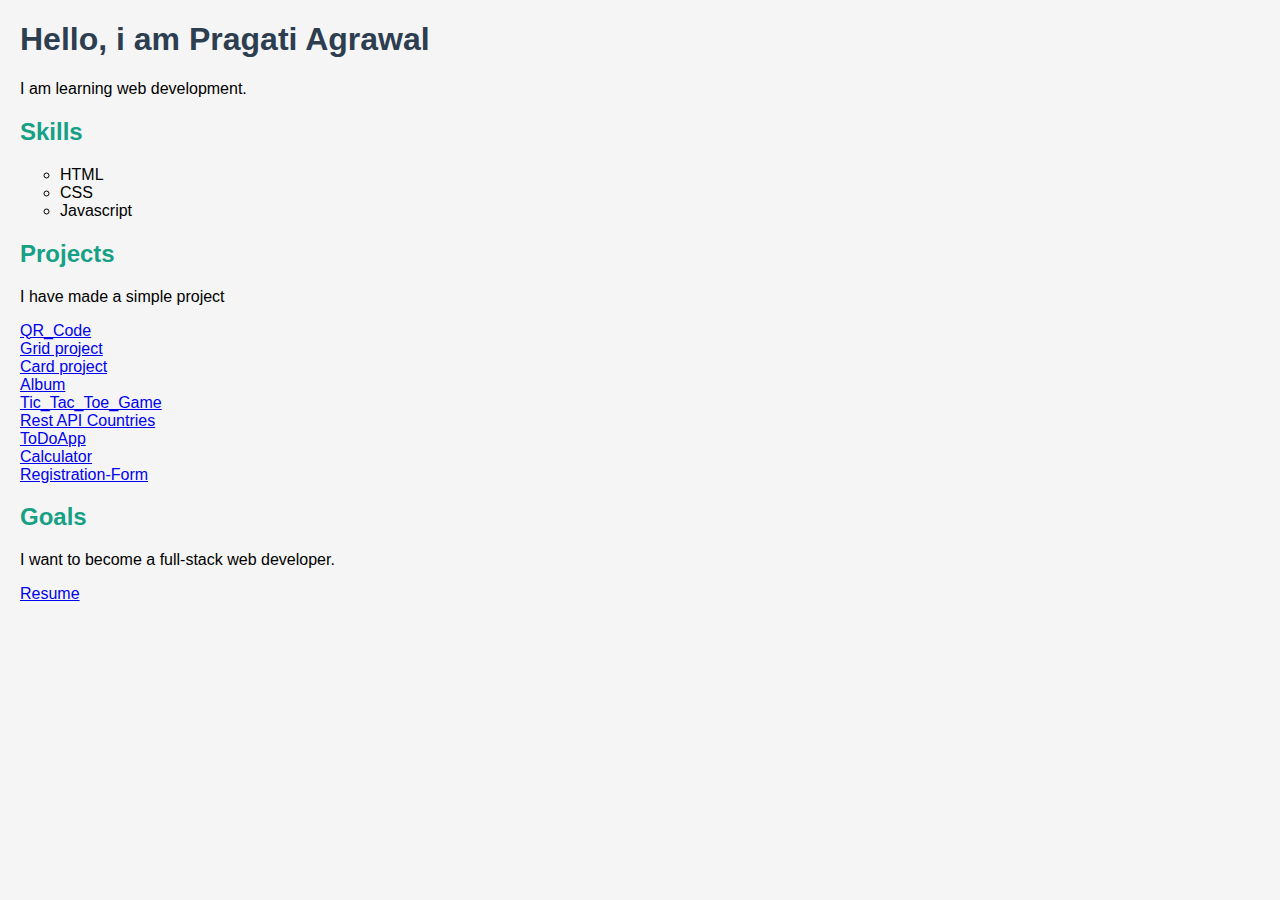
<file: index.html>
<!DOCTYPE html>
<html lang="en">
<head>
    <meta charset="UTF-8">
    <meta name="viewport" content="width=device-width, initial-scale=1.0">
    <title>My portfolio</title>
    <link rel="stylesheet" href="style.css">
    <script src="script.js"></script>
</head>
<body>
    <h1>Hello, i am Pragati Agrawal</h1>
    <p>I am learning web development.</p>
    <section>
    <h2>Skills</h2>
    <ul>
        <li>HTML</li>
        <li>CSS</li>
        <li>Javascript</li>
    </ul>
    </section>
    <section>
    <h2>Projects</h2>
    <p>I have made a simple project</p>
        <a href="/qr_code/index.html" target="_blank">QR_Code</a><br>
        <a href="/grid_mentor/testimonials-grid-section-main/index2.html" target="_blank">Grid project</a><br>
        <a href="/3_card/index.html" target="_blank">Card project</a><br>
        <a href="/image_gallery/index.html" target="_blank">Album</a><br>
        <a href="/tic_tac_toe/index.html" target="_blank">Tic_Tac_Toe_Game</a><br>
        <a href="/rest_api_counteries/index.html" target="_blank">Rest API Countries</a><br>
        <a href="/Focus_on_today/index.html" target="_blank">ToDoApp</a><br>
        <a href="/calculator/index.html" target="_blank">Calculator</a><br>
        <a href="/Registration_form/index.html" target="_blank">Registration-Form</a>
    </section>
    <section>
    <h2>Goals</h2>
    <p>I want to become a full-stack web developer.</p>
    </section>
    <a href="/Pragati.Resume26.pdf">Resume</a>
</body>
</html>
</file>
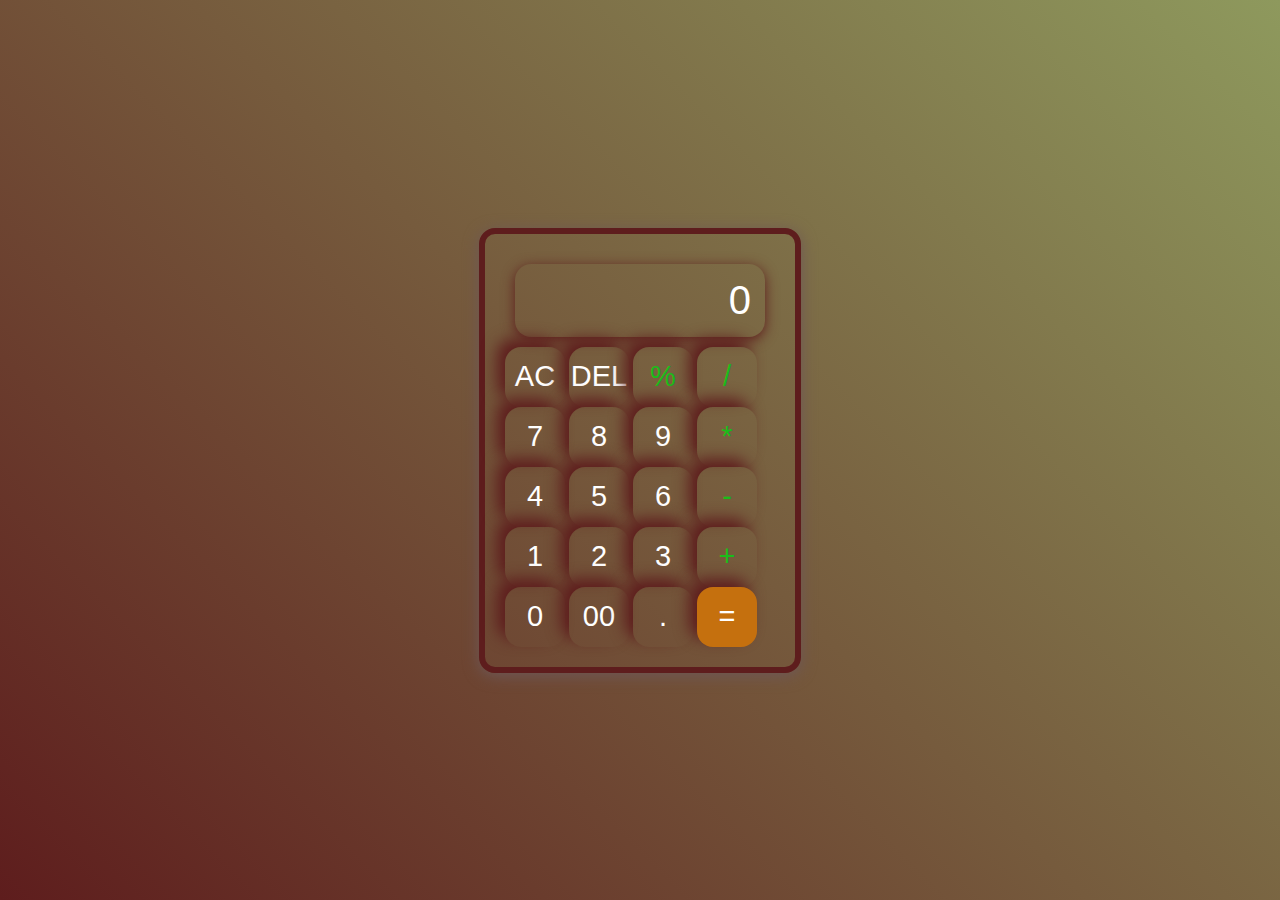
<file: calculator/index.html>
<!DOCTYPE html>
<html lang="en">
<head>
    <meta charset="UTF-8">
    <meta name="viewport" content="width=device-width, initial-scale=1.0">
    <script src="script.js" defer></script>
    <link href="https://fonts.googleapis.com/css?family=Andika:regular,italic,700,700italic" rel="stylesheet" />
    <link rel="stylesheet" href="style.css">
    <title>calculator</title>
</head>
<body>
    <div class="calC">
        <input type="text" placeholder="0">
        <div class="btn">
            <button>AC</button>
            <button>DEL</button>
            <button class="operator">%</button>
            <button class="operator">/</button>
        </div>
        <div class="btn">
            <button>7</button>
            <button>8</button>
            <button>9</button>
            <button class="operator">*</button>
        </div>
        <div class="btn">
            <button>4</button>
            <button>5</button>
            <button>6</button>
            <button class="operator">-</button>
        </div>
        <div class="btn">
            <button>1</button>
            <button>2</button>
            <button>3</button>
            <button class="operator">+</button>
       </div>
        <div class="btn">
            <button>0</button>
            <button>00</button>
            <button>.</button>
            <button class="equalBtn">=</button>
       </div>
    </div>
</body>
</html>
</file>
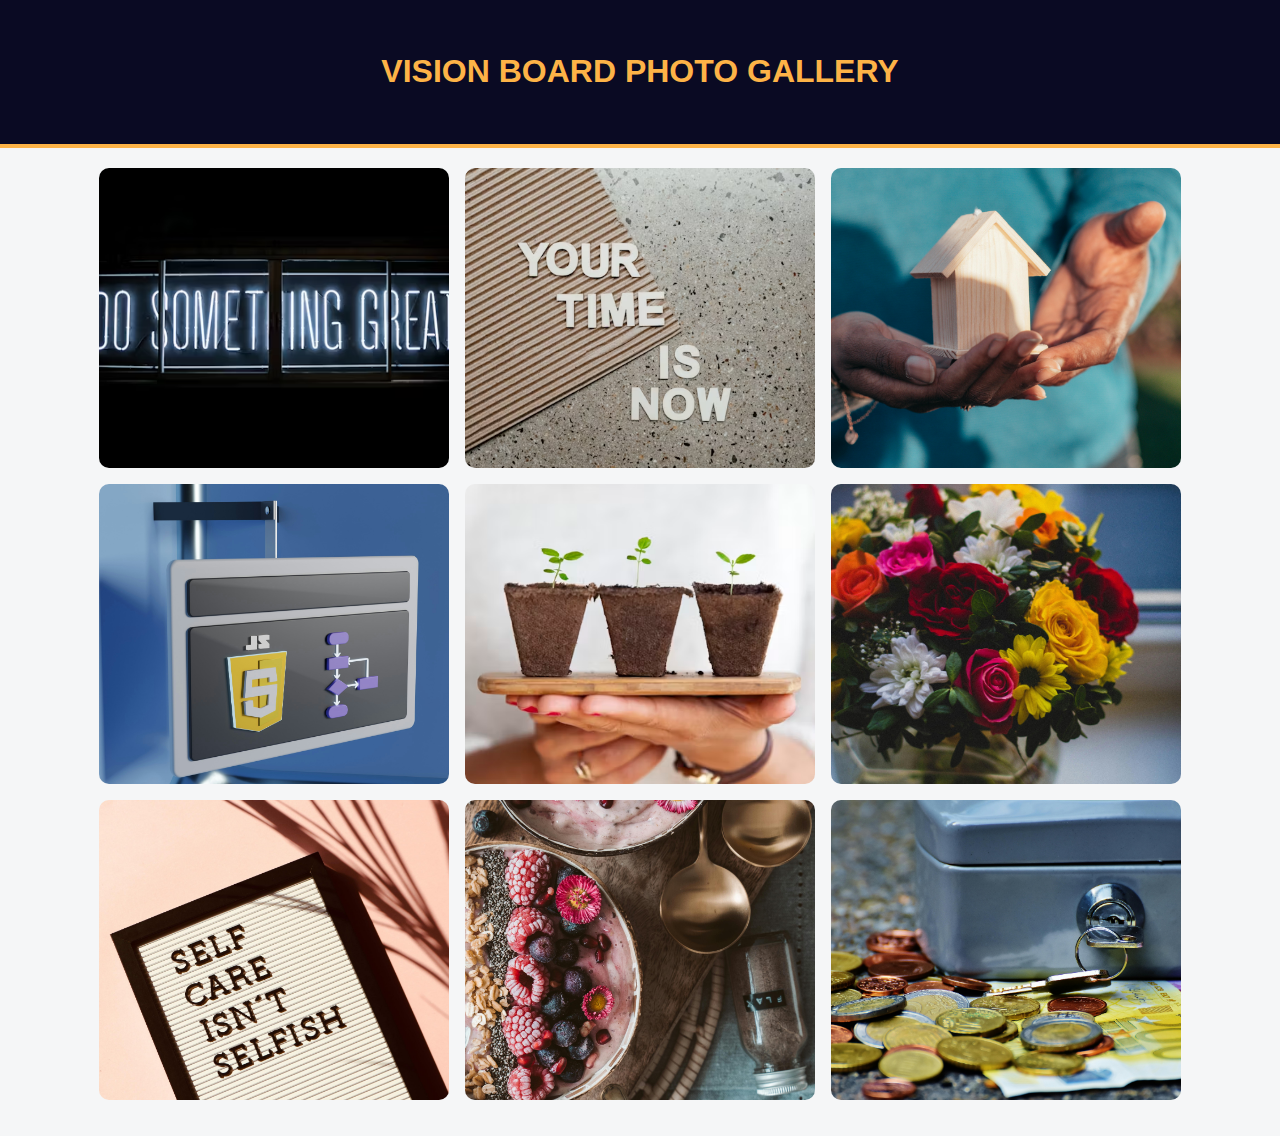
<file: image_gallery/index.html>
<!DOCTYPE html>
<html lang="en">
  <head>
    <meta charset="utf-8">
    <meta name="viewport" content="width=device-width, initial-scale=1.0">
    <title>Photo Gallery</title>
    <link rel="stylesheet" href="styles.css">
  </head>
  <body>
    <header class="header">
      <h1>Vision Board photo gallery</h1>
    </header>
    <div class="gallery">
      <img src="/image_gallery/dream1.avif" alt="Do_something_you_love">
      <img src="/image_gallery/dream2.avif" alt="time_is_money">
      <img src="/image_gallery/dream3.jpg" alt="Dream_home">
      <img src="/image_gallery/dream4.jpg" alt="frontend_developer">
      <img src="/image_gallery/dream5.avif" alt="love_of_nature">
      <img src="/image_gallery/dream6.jpg" alt="spreading_love">
      <img src="/image_gallery/dream7.jpg" alt="Love_yourself">
      <img src="/image_gallery/dream8.jpg" alt="Healthy_lifestyle">
      <img src="/image_gallery/dream9.jpg" alt="Money_mindset">
    </div>
  </body>
</html>
</file>
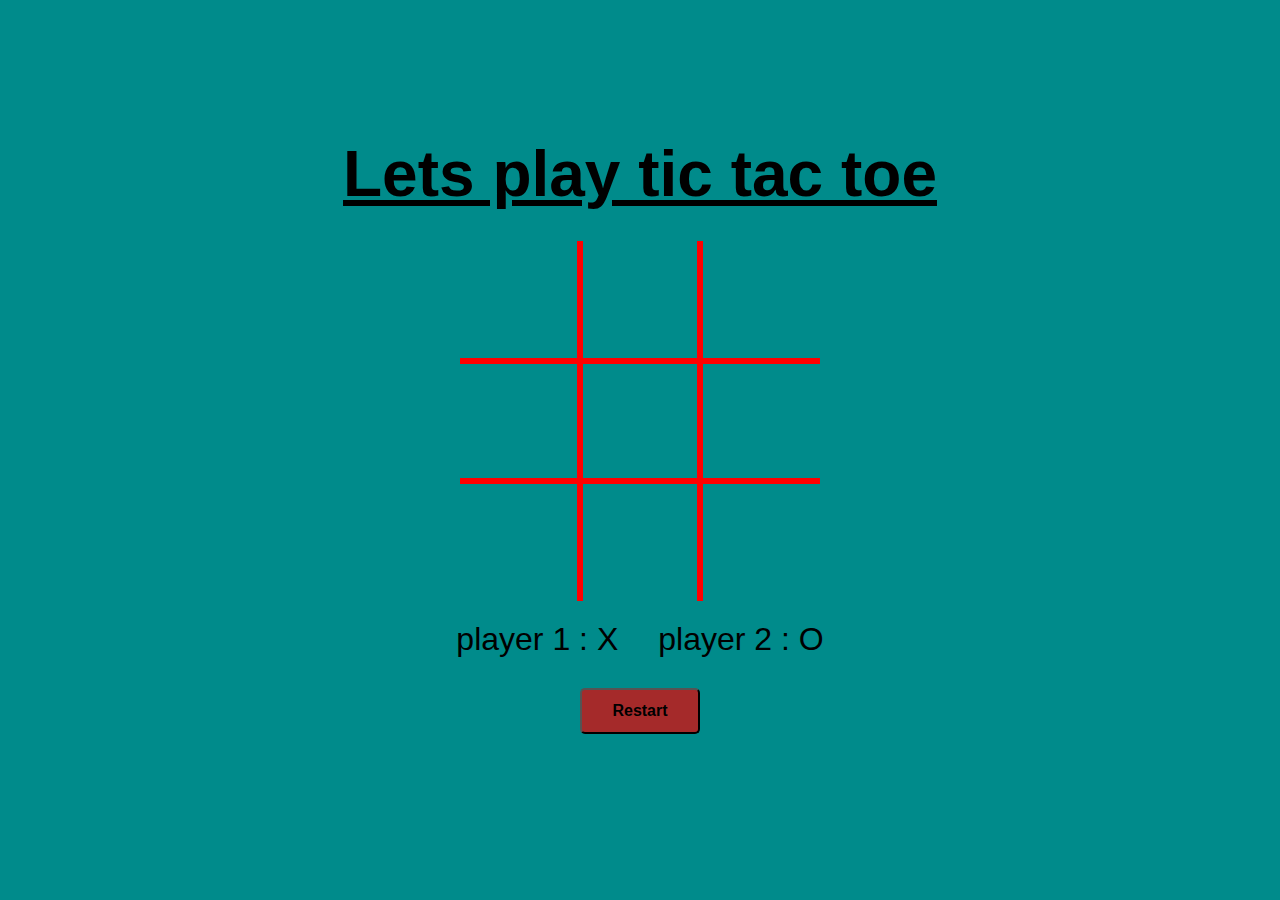
<file: tic_tac_toe/index.html>
<!DOCTYPE html>
<html lang="en">
<head>
    <meta charset="UTF-8">
    <meta name="viewport" content="width=device-width, initial-scale=1.0">
    <title>Document</title>
    <link rel="stylesheet" href="style.css">
    <script src="script.js" defer></script>
</head>
<body>
    <div class="container">
        <h1>Lets play tic tac toe</h1>

        <div class="game-board">
            <div class="cell"></div>
            <div class="cell"></div>
            <div class="cell"></div>
            <div class="cell"></div>
            <div class="cell"></div>
            <div class="cell"></div>
            <div class="cell"></div>
            <div class="cell"></div>
            <div class="cell"></div>
            <!-- <div class="cell">X</div> -->

        </div>
        <div class="game-player">
            <div class="player player1">Player 1 : X</div>
            <div class="player player2">Player 2 : O</div>
        </div>
        <button class="restart">Restart</button>
        <div class="alertBox">Alert..</div>
    </div>
</body>
</html>
</file>
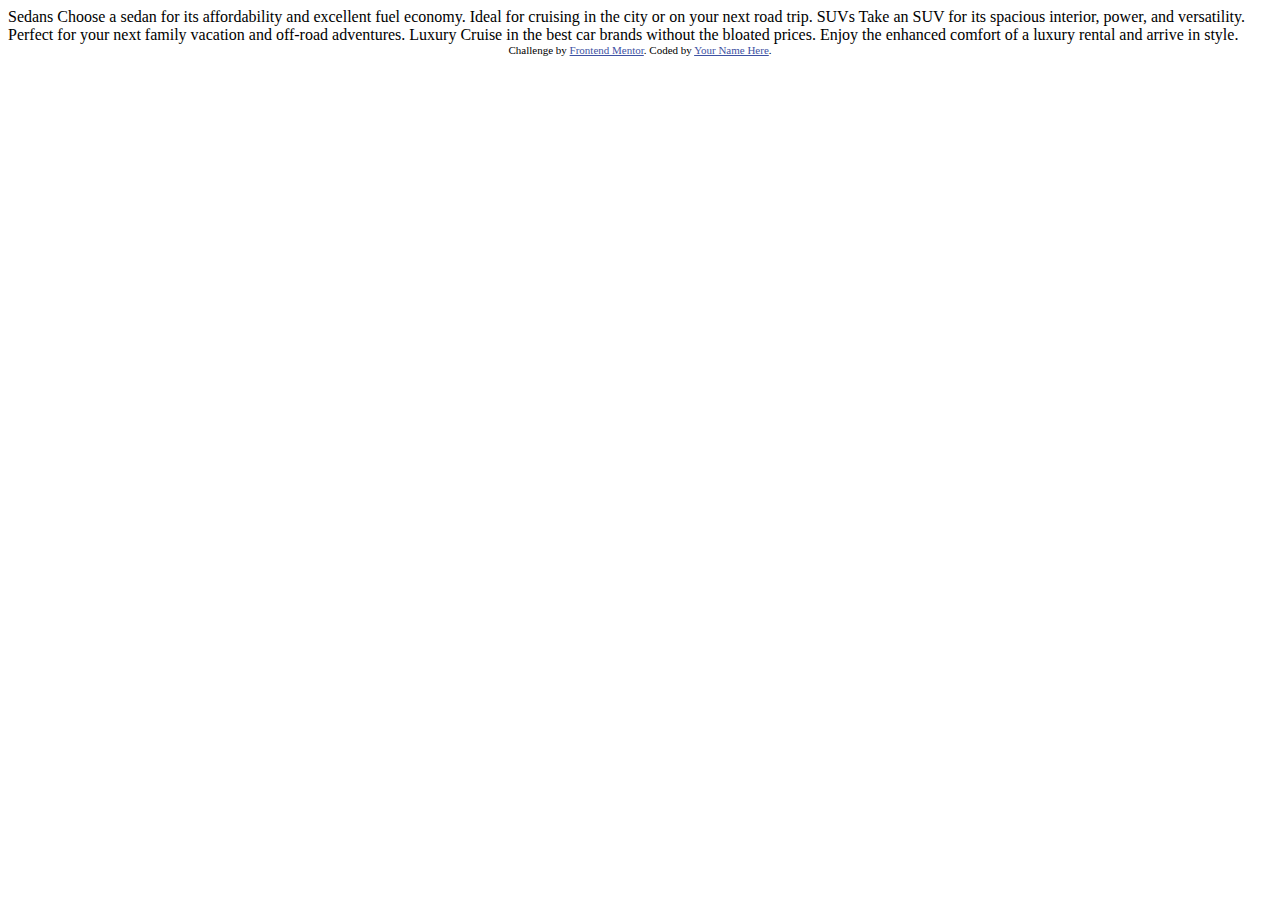
<file: 3_card/3-column-preview-card-component-main/index.html>
<!DOCTYPE html>
<html lang="en">
<head>
  <meta charset="UTF-8">
  <meta name="viewport" content="width=device-width, initial-scale=1.0"> <!-- displays site properly based on user's device -->

  <link rel="icon" type="image/png" sizes="32x32" href="./images/favicon-32x32.png">
  
  <title>Frontend Mentor | 3-column preview card component</title>

  <!-- Feel free to remove these styles or customise in your own stylesheet 👍 -->
  <style>
    .attribution { font-size: 11px; text-align: center; }
    .attribution a { color: hsl(228, 45%, 44%); }
  </style>
</head>
<body>
  
  Sedans
  Choose a sedan for its affordability and excellent fuel economy. Ideal for cruising in the city 
  or on your next road trip.

  SUVs
  Take an SUV for its spacious interior, power, and versatility. Perfect for your next family vacation 
  and off-road adventures.

  Luxury
  Cruise in the best car brands without the bloated prices. Enjoy the enhanced comfort of a luxury 
  rental and arrive in style.
  
  <div class="attribution">
    Challenge by <a href="https://www.frontendmentor.io?ref=challenge" target="_blank">Frontend Mentor</a>. 
    Coded by <a href="#">Your Name Here</a>.
  </div>
</body>
</html>
</file>
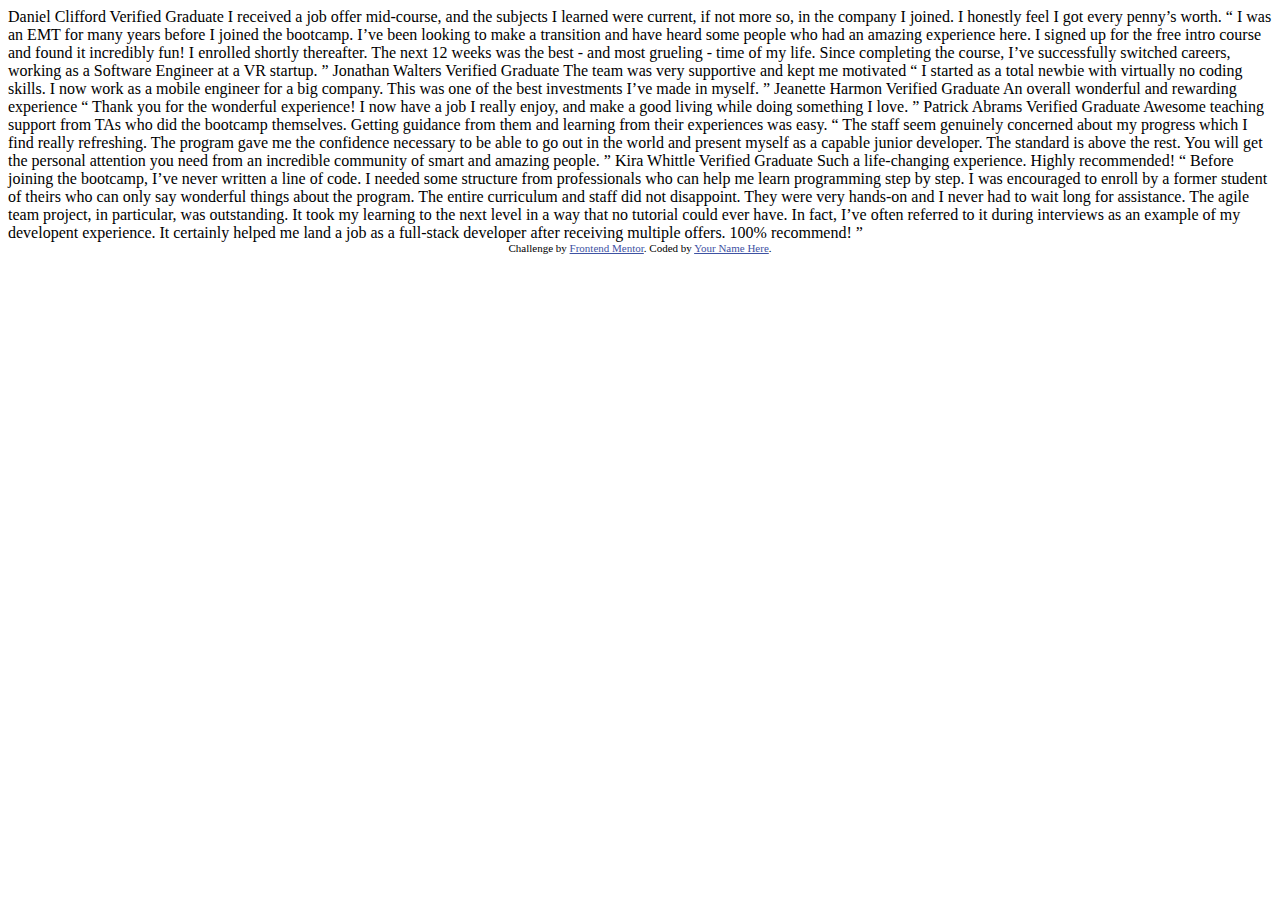
<file: grid_mentor/testimonials-grid-section-main/index.html>
<!DOCTYPE html>
<html lang="en">
<head>
  <meta charset="UTF-8">
  <meta name="viewport" content="width=device-width, initial-scale=1.0"> <!-- displays site properly based on user's device -->

  <link rel="icon" type="image/png" sizes="32x32" href="./images/favicon-32x32.png">
  
  <title>Frontend Mentor | [Challenge Name Here]</title>

  <!-- Feel free to remove these styles or customise in your own stylesheet 👍 -->
  <style>
    .attribution { font-size: 11px; text-align: center; }
    .attribution a { color: hsl(228, 45%, 44%); }
  </style>
</head>
<body>
  Daniel Clifford
  Verified Graduate

  I received a job offer mid-course, and the subjects I learned were current, if not more so, 
  in the company I joined. I honestly feel I got every penny’s worth.

  “ I was an EMT for many years before I joined the bootcamp. I’ve been looking to make a 
  transition and have heard some people who had an amazing experience here. I signed up 
  for the free intro course and found it incredibly fun! I enrolled shortly thereafter. 
  The next 12 weeks was the best - and most grueling - time of my life. Since completing 
  the course, I’ve successfully switched careers, working as a Software Engineer at a VR startup. ”

  Jonathan Walters
  Verified Graduate

  The team was very supportive and kept me motivated

  “ I started as a total newbie with virtually no coding skills. I now work as a mobile engineer 
  for a big company. This was one of the best investments I’ve made in myself. ”

  Jeanette Harmon
  Verified Graduate

  An overall wonderful and rewarding experience

  “ Thank you for the wonderful experience! I now have a job I really enjoy, and make a good living 
  while doing something I love. ”

  Patrick Abrams
  Verified Graduate

  Awesome teaching support from TAs who did the bootcamp themselves. Getting guidance from them and 
  learning from their experiences was easy.

  “ The staff seem genuinely concerned about my progress which I find really refreshing. The program 
  gave me the confidence necessary to be able to go out in the world and present myself as a capable 
  junior developer. The standard is above the rest. You will get the personal attention you need from 
  an incredible community of smart and amazing people. ”

  Kira Whittle
  Verified Graduate

  Such a life-changing experience. Highly recommended!

  “ Before joining the bootcamp, I’ve never written a line of code. I needed some structure from 
  professionals who can help me learn programming step by step. I was encouraged to enroll by a former 
  student of theirs who can only say wonderful things about the program. The entire curriculum and staff 
  did not disappoint. They were very hands-on and I never had to wait long for assistance. The agile team 
  project, in particular, was outstanding. It took my learning to the next level in a way that no tutorial 
  could ever have. In fact, I’ve often referred to it during interviews as an example of my developent 
  experience. It certainly helped me land a job as a full-stack developer after receiving multiple offers. 
  100% recommend! ”
  
  <div class="attribution">
    Challenge by <a href="https://www.frontendmentor.io?ref=challenge" target="_blank">Frontend Mentor</a>. 
    Coded by <a href="#">Your Name Here</a>.
  </div>
</body>
</html>
</file>
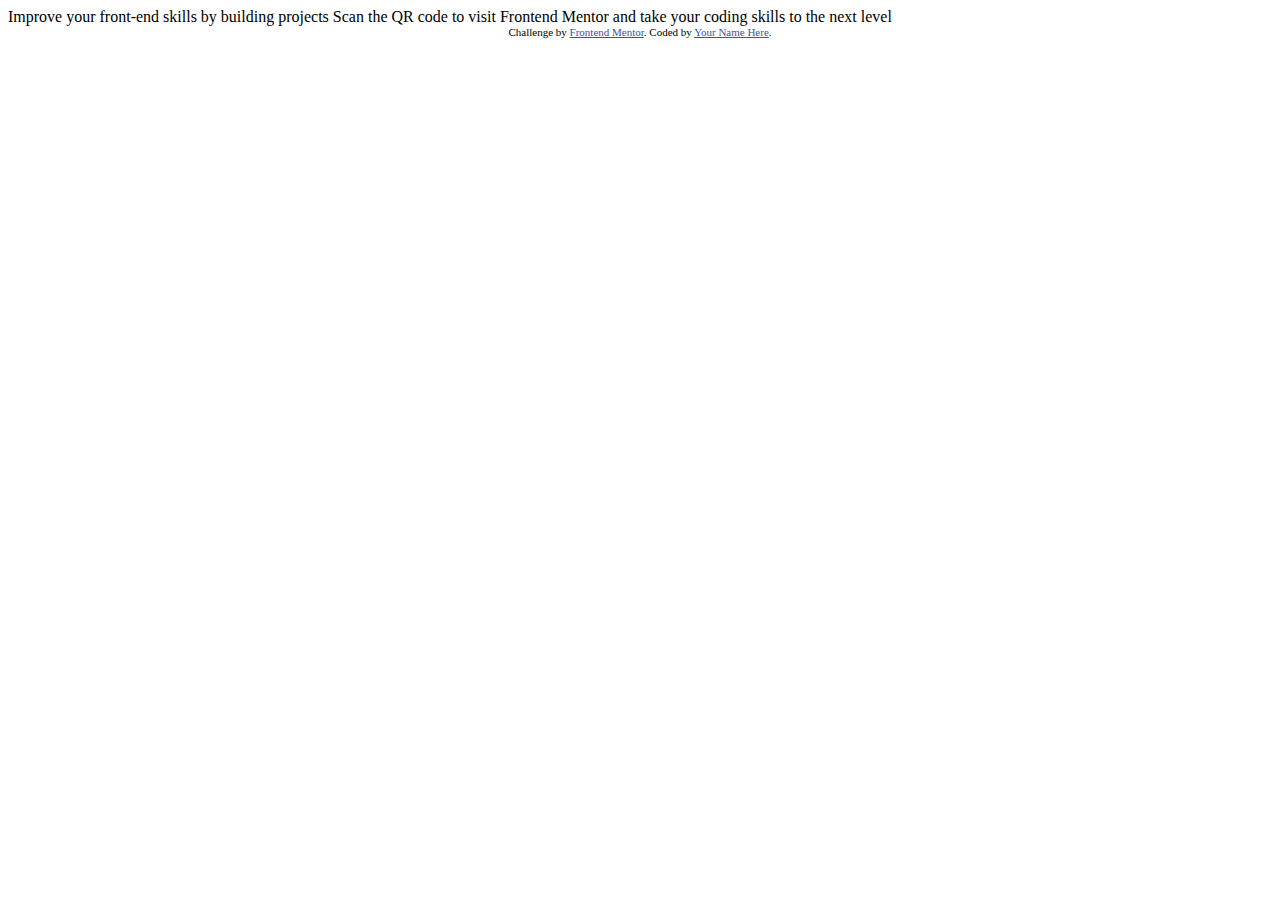
<file: qr_code/qr-code-component-main/index.html>
<!DOCTYPE html>
<html lang="en">
<head>
  <meta charset="UTF-8">
  <meta name="viewport" content="width=device-width, initial-scale=1.0"> <!-- displays site properly based on user's device -->

  <link rel="icon" type="image/png" sizes="32x32" href="./images/favicon-32x32.png">
  
  <title>Frontend Mentor | QR code component</title>

  <!-- Feel free to remove these styles or customise in your own stylesheet 👍 -->
  <style>
    .attribution { font-size: 11px; text-align: center; }
    .attribution a { color: hsl(228, 45%, 44%); }
  </style>
</head>
<body>

  Improve your front-end skills by building projects

  Scan the QR code to visit Frontend Mentor and take your coding skills to the next level
  
  <div class="attribution">
    Challenge by <a href="https://www.frontendmentor.io?ref=challenge" target="_blank">Frontend Mentor</a>. 
    Coded by <a href="#">Your Name Here</a>.
  </div>
</body>
</html>
</file>
<file: style.css>
body {
    font-family: Arial, Helvetica, sans-serif;
    background-color: #f5f5f5;
    margin: 20px;
    padding: 0;
}
h1{
    color: #2c3e50;
}
h2{
    color: #16a085;
}
ul{
    list-style-type: circle;
}
button {
    background-color: #2980b9;
    color: white;
    border: none;
    margin-top: 20px;
    cursor: pointer;
}
button:hover {
    background-color: #1c5980;
}
</file>
<file: calculator/style.css>
*{
    padding: 0;
    margin: 0;
    box-sizing: border-box;
}
html{
    background-color: #fff;
}
body{
    font-family: andika;
    max-width: 100%;
    min-height: 100vh;
    display: flex;
    justify-content: center;
    align-items: center;
    background: linear-gradient(45deg,#5e1d1d,#8e995d);

}
.calC {
    border: 6px solid #5e1d1d;
    border-radius: 16px;
    padding: 20px;
    max-width: 90%;
    background-color: transparent;
    box-shadow: 0px 3px 15px #6e5757;
    transition: all 0.3s ease-in-out;
}
.calC:hover{
    transform: translateY(5px);
}
.calC .btn button:hover{
     transform: translateY(5px);
}
input{
    max-width: 250px;
    border: none;
    padding: 14px;
    margin: 10px;
    border-radius: 16px;
    background: transparent;
    box-shadow: 0px 3px 13px #5e1d1d;
    font-size: 40px;
    text-align: right;
    cursor: pointer;
    color: #fff;
    /* overflow: hidden; */
}
input::placeholder{
    color:white;
}
button{
    border: none;
    width: 60px;
    height: 60px;
    border-radius: 16px;
    background: transparent;
    color: #fff;
    cursor: pointer;
    font-size: 29px;
    box-shadow: -8px -8px 15px #5e1d1d;
}
.equalBtn{
    background-color: #c5700e;
}
.operator{
    color: rgb(26, 189, 26);
}

@media (max-width:568px) {
    input{
        /* max-width: 150px; */
    }
}
</file>
<file: image_gallery/styles.css>
* {
  box-sizing: border-box;
}

body {
  margin: 0;
  font-family: sans-serif;
  background: #f5f6f7;
}

.header {
  text-align: center;
  text-transform: uppercase;
  padding: 32px;
  background-color: #0a0a23;
  color: #fff;
  border-bottom: 4px solid #fdb347;
}

.gallery {
  display: flex;
  flex-direction: row;
  flex-wrap: wrap;
  justify-content: center;
  align-items: center;
  gap: 16px;
  max-width: 1400px;
  margin: 0 auto;
  padding: 20px 10px;
}

.gallery img {
  width: 100%;
  max-width: 350px;
  height: 300px;
  object-fit: cover;
  border-radius: 10px;
}

.gallery::after {
  content: "";
  width: 350px;
}
:hover {
  cursor: pointer;
  color: #fdb347;
  
}
</file>
<file: tic_tac_toe/style.css>
*{
    margin: 0;
    padding: 0;
    box-sizing: border-box;
    font-family: Arial, Helvetica, sans-serif;
}

body{
    background-color: darkcyan;
    font-size: 32px;
}

.container{
width:100%;
height: 100vh;
display: flex;
flex-direction: column;
justify-content: center;
align-items: center;
}

h1{
    margin-bottom: 30px;
    text-decoration: underline;
}

.game-board{
    display: grid;
    grid-template-columns: repeat(3,minmax(120px,1fr));
}

.cell{
    border: 3px solid red;
    display: flex;
    justify-content: center;
    align-items: center;
    padding: 20px;
    font-size: 32px;
    font-weight: 600;
    height: 120px;
    cursor: pointer;
}

.cell:first-child, .cell:nth-child(2),.cell:nth-child(3){
border-top: none;
}

.cell:nth-child(3),
 .cell:nth-child(6),
 .cell:nth-child(9){
border-right: none;
}

.cell:nth-child(7),
 .cell:nth-child(8),
 .cell:nth-child(9){
border-bottom: none;
}
.cell:nth-child(1),
 .cell:nth-child(4),
 .cell:nth-child(7){
border-left: none;
}

.game-player{
    display: flex;
    margin-top: 20px;
}

.player{
    margin-inline: 20px;
}

button{
    background-color: brown;
    padding: 12px 30px;
    
    font-size: medium;
    font-weight: 600;
    margin-block: 30px;
    cursor: pointer;
    border-radius: 5px;
}
button:hover{
    background-color: darkslategrey;
}

.cell.disable{
    background-color: black;
}

.alertBox{
    position: absolute;
    top:0;
    background-color: lightcoral;
    width: 100%;
    padding: 8px 10px;
    font-weight: 700;
    display: none;
}

@media (max-width:600px) {
    .game-board{
    grid-template-columns: repeat(3,minmax(90px,1fr));
}
h1{
    font-size: 24px;
}
.cell{
    height: 90px;
}


}
</file>
